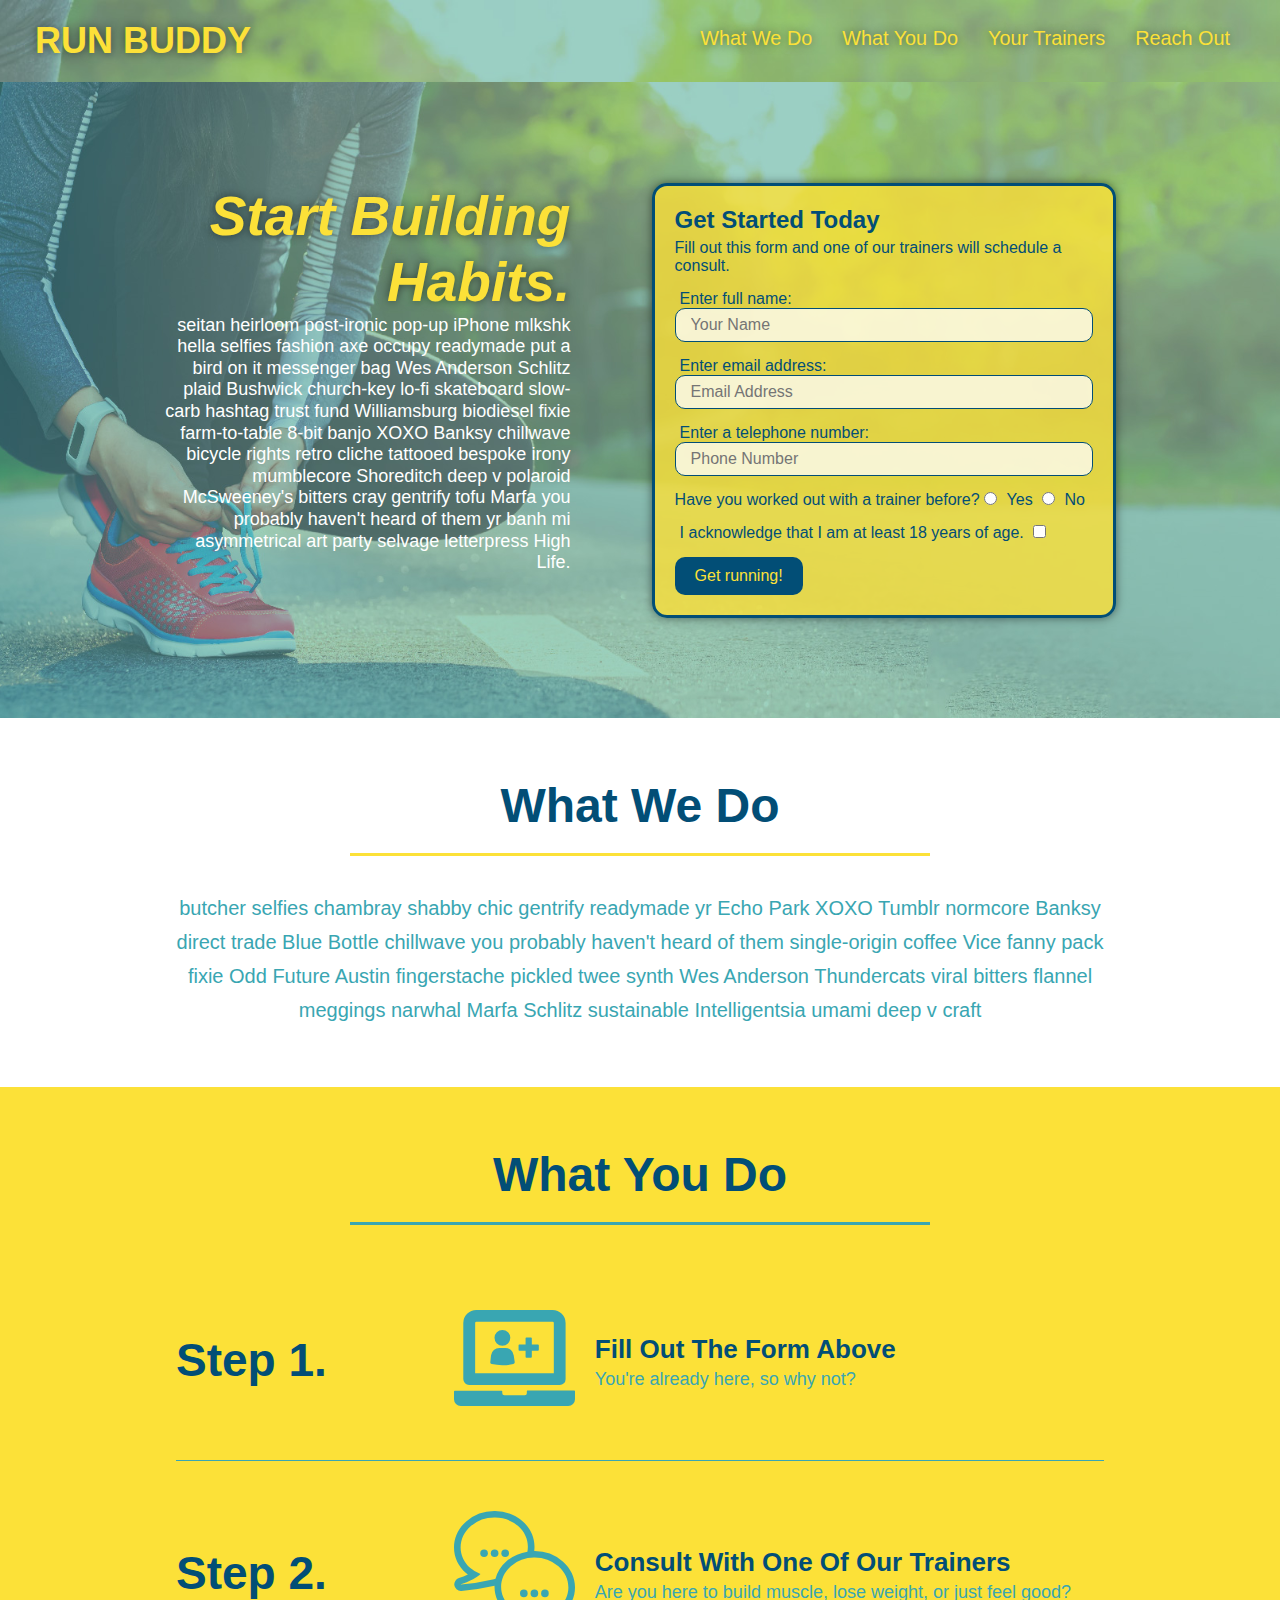
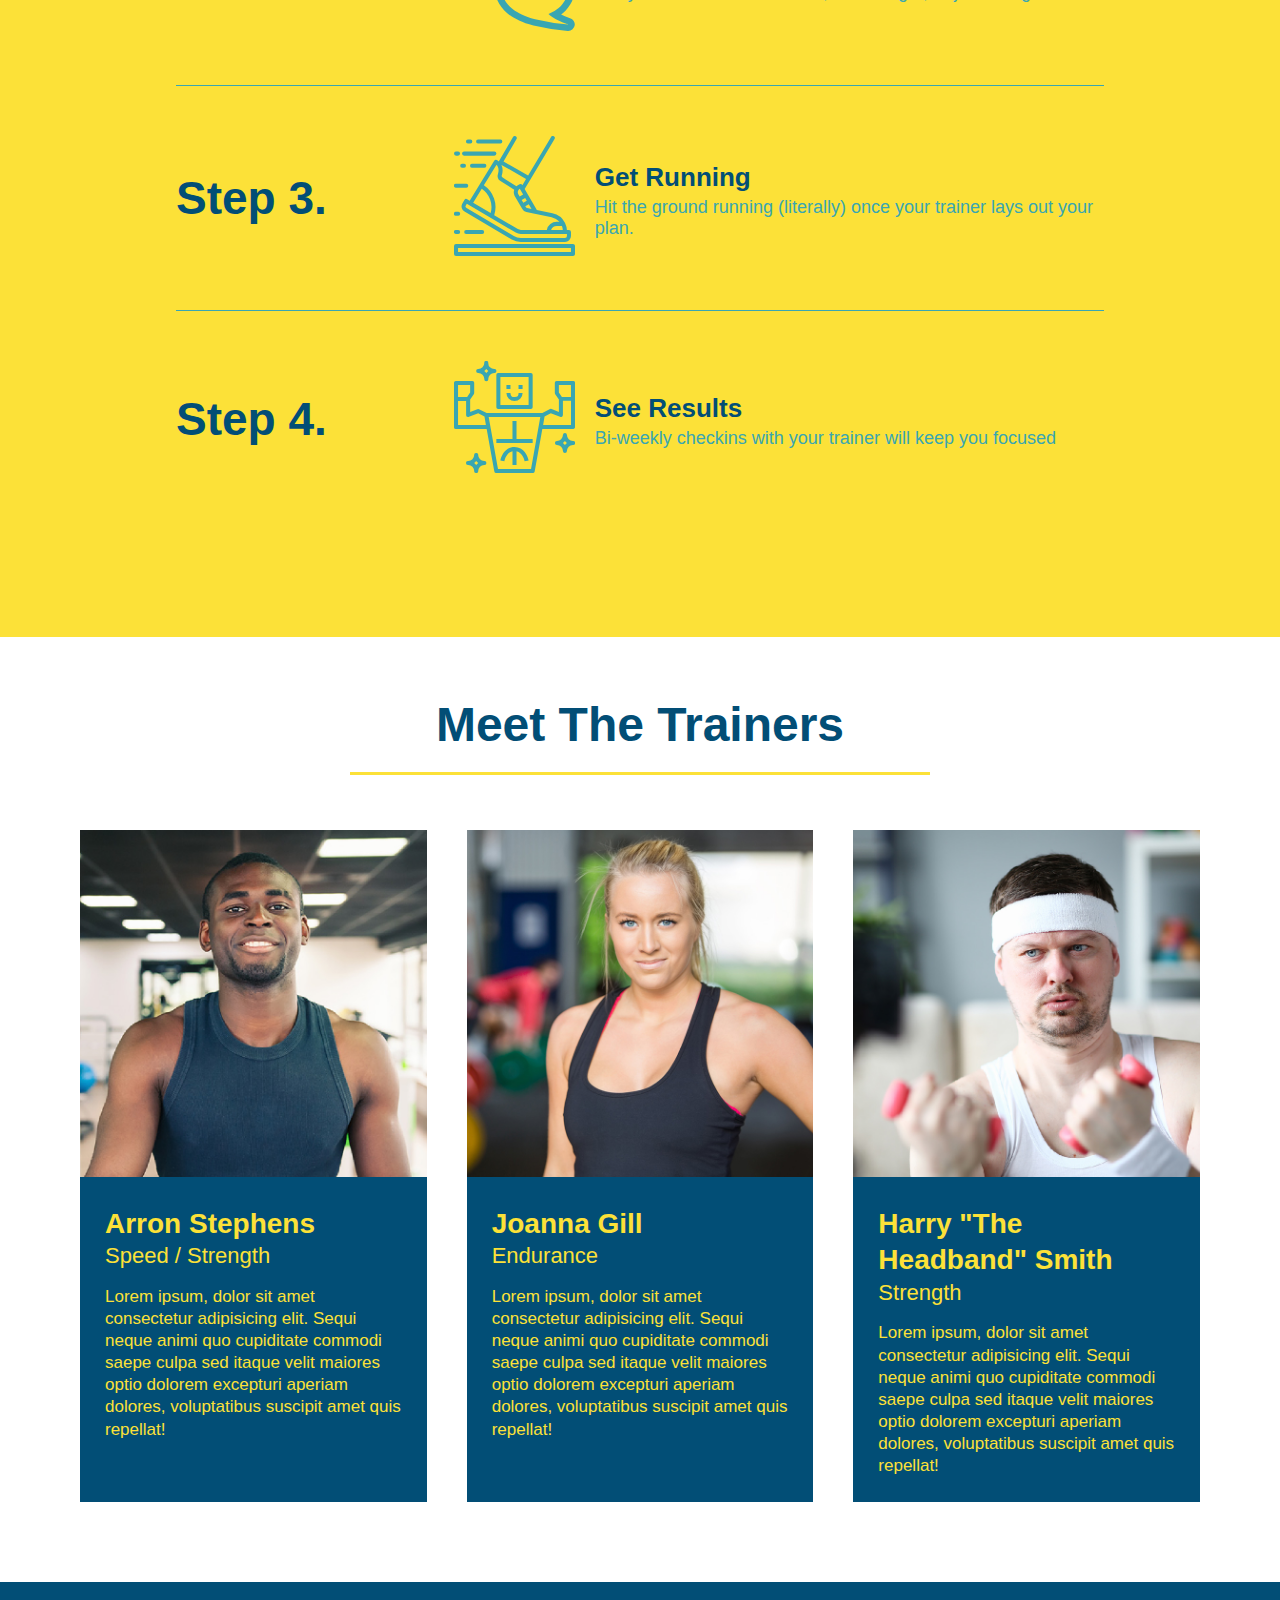
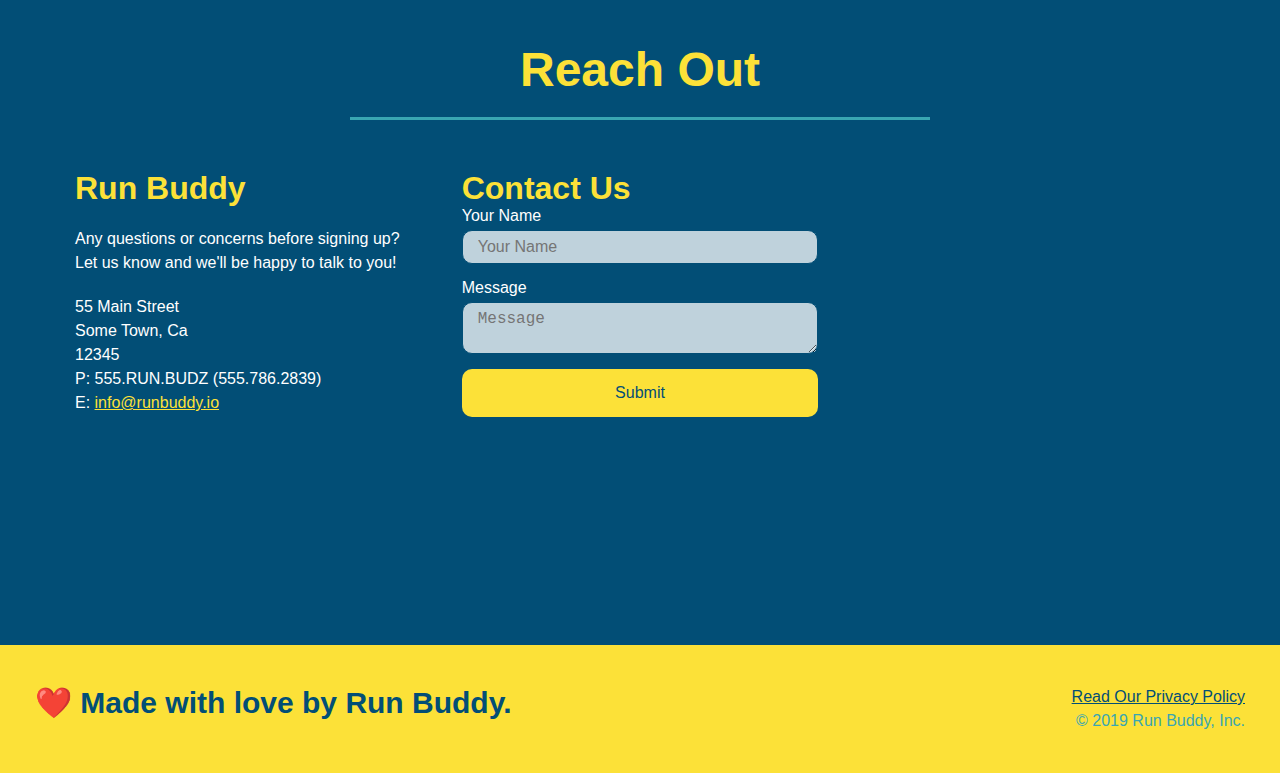
<file: index.html>
<!DOCTYPE html>
<html lang="en">
  <head>
    <meta charset="UTF-8" />
    <meta name="viewport" content="width=device-width", initial-scale="1.0" />
    <link rel="stylesheet" href="./assets/css/style.css">
    <title>Run Buddy</title>
  </head>
  <body>
    <!-- navigation tags - block level element -->
    <header>
      <h1>
        <a href="/">RUN BUDDY</a>
      </h1>
      <nav>
        <ul>
          <li>
            <a href="#what-we-do">What We Do</a>
          </li>
          <li>
            <a href="#what-you-do">What You Do</a>
          </li>
          <li>
            <a href="#your-trainers">Your Trainers</a>
          </li>
          <li>
            <a href="#reach-out">Reach Out</a>
          </li>
          
        </ul>
      </nav>
    </header>
    <!-- end navigation -->

    <!-- hero/jumbotron -->
    <section class="hero">
      <div class="hero-cta">
        <h2>Start Building Habits.</h2>
        <p>
          seitan heirloom post-ironic pop-up iPhone mlkshk hella selfies fashion axe occupy readymade put a bird on it
          messenger bag Wes Anderson Schlitz plaid Bushwick church-key lo-fi skateboard slow-carb hashtag trust fund
          Williamsburg biodiesel fixie farm-to-table 8-bit banjo XOXO Banksy chillwave bicycle rights retro cliche
          tattooed bespoke irony mumblecore Shoreditch deep v polaroid McSweeney's bitters cray gentrify tofu Marfa you
          probably haven't heard of them yr banh mi asymmetrical art party selvage letterpress High Life.
        </p>
      </div>

      <div class="hero-form">
        <h3>Get Started Today</h3>
        <p>Fill out this form and one of our trainers will schedule a consult.</p>
        <form>
          <label for="name">Enter full name:</label>
          <input type="text" placeholder="Your Name" id="name" name="name" class="form-input" />
          <label for="email">Enter email address:</label>
          <input type="email" placeholder="Email Address" id="email" name="email" class="form-input" />
          <label for="phone">Enter a telephone number:</label>
          <input type="tel" placeholder="Phone Number" name="phone" id="phone" class="form-input" />
          <p>
            Have you worked out with a trainer before? 
            <input type="radio" name="trainer-confirm" id="trainer-yes" />
            <label for="trainer-yes">Yes</label>
            <input type="radio" name="trainer-confirm" id="trainer-no"/>
            <label for="trainer-no">No</label>
          </p>
          <p>
            <label for="checkbox">
              I acknowledge that I am at least 18 years of age.
            </label>
            <input type="checkbox" name="checkpoint1" id="checkbox" />
          </p>
          <button type="submit">
            Get running!
          </button>
        </form>
      </div>
    </section>
    <!-- end header -->

    <!-- "what we do" start - <section> -->
    <section id="what-we-do" class="intro">
      <div class="flex-row">
        <h2 class="section-title primary-border">
          What We Do
        </h2>
      </div>
      <div class="flex-row">
        <p>
          butcher selfies chambray shabby chic gentrify readymade yr Echo Park XOXO Tumblr normcore Banksy direct trade  Blue Bottle chillwave you probably haven't heard of them single-origin coffee Vice fanny pack fixie Odd Future Austin fingerstache pickled twee synth Wes Anderson Thundercats viral bitters flannel meggings narwhal Marfa Schlitz sustainable Intelligentsia umami deep v craft
        </p>
      </div>
    </section>
    <!-- end "what we do" -->

    <!-- "what you do" start -->
    <section id="what-you-do" class="steps">
      <div class="flex-row">
        <h2 class="section-title secondary-border">
          What You Do
        </h2> 
      </div>
      <div class="step">
        <h3>Step 1.</h3>
        <div class="step-info">
          <div class="step-img">
            <img src="./assets/images/step-1.svg" alt="" />
          </div>
          <div class="step-text">
            <h4>Fill Out The Form Above</h4>
            <p>You're already here, so why not?</p>
          </div>
        </div>
      </div>
      <div class="step">
        <h3>Step 2.</h3>
        <div class="step-info">
          <div class="step-img">
            <img src="./assets/images/step-2.svg" alt="" />
          </div>
          <div class="step-text">
            <h4>Consult With One Of Our Trainers</h4>
            <p>Are you here to build muscle, lose weight, or just feel good?</p>
          </div>
        </div>
      </div>
      <div class="step">
        <h3>Step 3.</h3>
        <div class="step-info">
          <div class="step-img">
            <img src="./assets/images/step-3.svg" alt="" />
          </div>
          <div class="step-text">
            <h4>Get Running</h4>
            <p>Hit the ground running (literally) once your trainer lays out your plan.</p>
          </div>
        </div>
      </div>
      <div class="step">
        <h3>Step 4.</h3>
        <div class="step-info">
          <div class="step-img">
            <img src="./assets/images/step-4.svg" alt="" />
          </div>
          <div class="step-text">
            <h4>See Results</h4>
            <p>Bi-weekly checkins with your trainer will keep you focused</p>
          </div>
        </div>
      </div>
    </section>
    <!-- "what you do" end -->

    <!-- "meet the trainers" start -->
    <section id="your-trainers">
      <div class="flex-row">
        <h2 class="section-title primary-border">
          Meet The Trainers
        </h2>
      </div>

      <div class="trainers">
        <article class="trainer">
          <img src="./assets/images/trainer-1.jpg" alt="Arron Stephens in his workout clothes, ready to pump iron" />
          <div class="trainer-bio">
            <h3 class="trainer-name">Arron Stephens</h3>
            <h4 class="trainer-role">Speed / Strength</h4>
            <p>Lorem ipsum, dolor sit amet consectetur adipisicing elit. Sequi neque animi quo cupiditate commodi saepe culpa sed itaque velit maiores optio dolorem excepturi aperiam dolores, voluptatibus suscipit amet quis repellat!</p>
          </div>
        </article>

        <article class="trainer">
          <img src="./assets/images/trainer-2.jpg" alt="Joanna Gill cooling off after a work out" />
          <div class="trainer-bio">
            <h3 class="trainer-name">Joanna Gill</h3>
            <h4 class="trainer-role">Endurance</h4>
            <p>Lorem ipsum, dolor sit amet consectetur adipisicing elit. Sequi neque animi quo cupiditate commodi saepe culpa sed itaque velit maiores optio dolorem excepturi aperiam dolores, voluptatibus suscipit amet quis repellat!</p>
            </div>
          </article>

        <article class="trainer">
          <img src="./assets/images/trainer-3.jpg" alt="Harry Smith wearing a headband and lifting comically small pink weights" />
          <div class="trainer-bio">
            <h3 class="trainer-name">Harry "The Headband" Smith</h3>
            <h4 class="trainer-role">Strength</h4>
            <p>Lorem ipsum, dolor sit amet consectetur adipisicing elit. Sequi neque animi quo cupiditate commodi saepe culpa sed itaque velit maiores optio dolorem excepturi aperiam dolores, voluptatibus suscipit amet quis repellat!</p>
          </div>
        </article>
      </div>
    </section>
    <!-- "meet the trainers" end -->

    <!-- "reach out" start -->
    <section id="reach-out" class="contact">
      <div class="flex-row">
        <h2 class="section-title secondary-border">
          Reach Out
        </h2>
      </div>

      <div class="contact-info">
        <div>
          <h3>Run Buddy</h3>
          <p>
            Any questions or concerns before signing up? 
            <br/>
            Let us know and we'll be happy to talk to you!
          </p>

          <address>
            55 Main Street <br/>
            Some Town, Ca <br/>
            12345<br/>
            P: 555.RUN.BUDZ (555.786.2839)<br/>
            E: <a href="mailto:info@runbuddy.io">info@runbuddy.io</a>
          </address>
          
        </div>

        <div class="contact-form">
          <h3>Contact Us</h3>
          <form>
            <label for="contact-name">Your Name</label>
            <input type="text" id="contact-name" placeholder="Your Name" />
        
            <label for="contact-message">Message</label>
            <textarea id="contact-message" placeholder="Message"></textarea>
        
            <button type="submit">Submit</button>
          </form>
        </div>
        
        <iframe
          src="https://www.google.com/maps/embed?pb=!1m14!1m12!1m3!1d12182.30520634488!2d-74.0652613!3d40.2407219!2m3!1f0!2f0!3f0!3m2!1i1024!2i768!4f13.1!5e0!3m2!1sen!2sus!4v1561060983193!5m2!1sen!2sus"
          frameborder="0" style="border:0" allowfullscreen>
        </iframe>
      </div>
    </section>
    <!-- "reach out" end -->

    <!-- footer -->
    <footer>
      <h2>❤️ Made with love by Run Buddy.</h2>
      <div>
        <a href="./privacy-policy.html">Read Our Privacy Policy</a><br/>
        &copy; 2019 Run Buddy, Inc.
      </div>
    </footer>
    <!-- footer end -->
  </body>
</html>
</file>
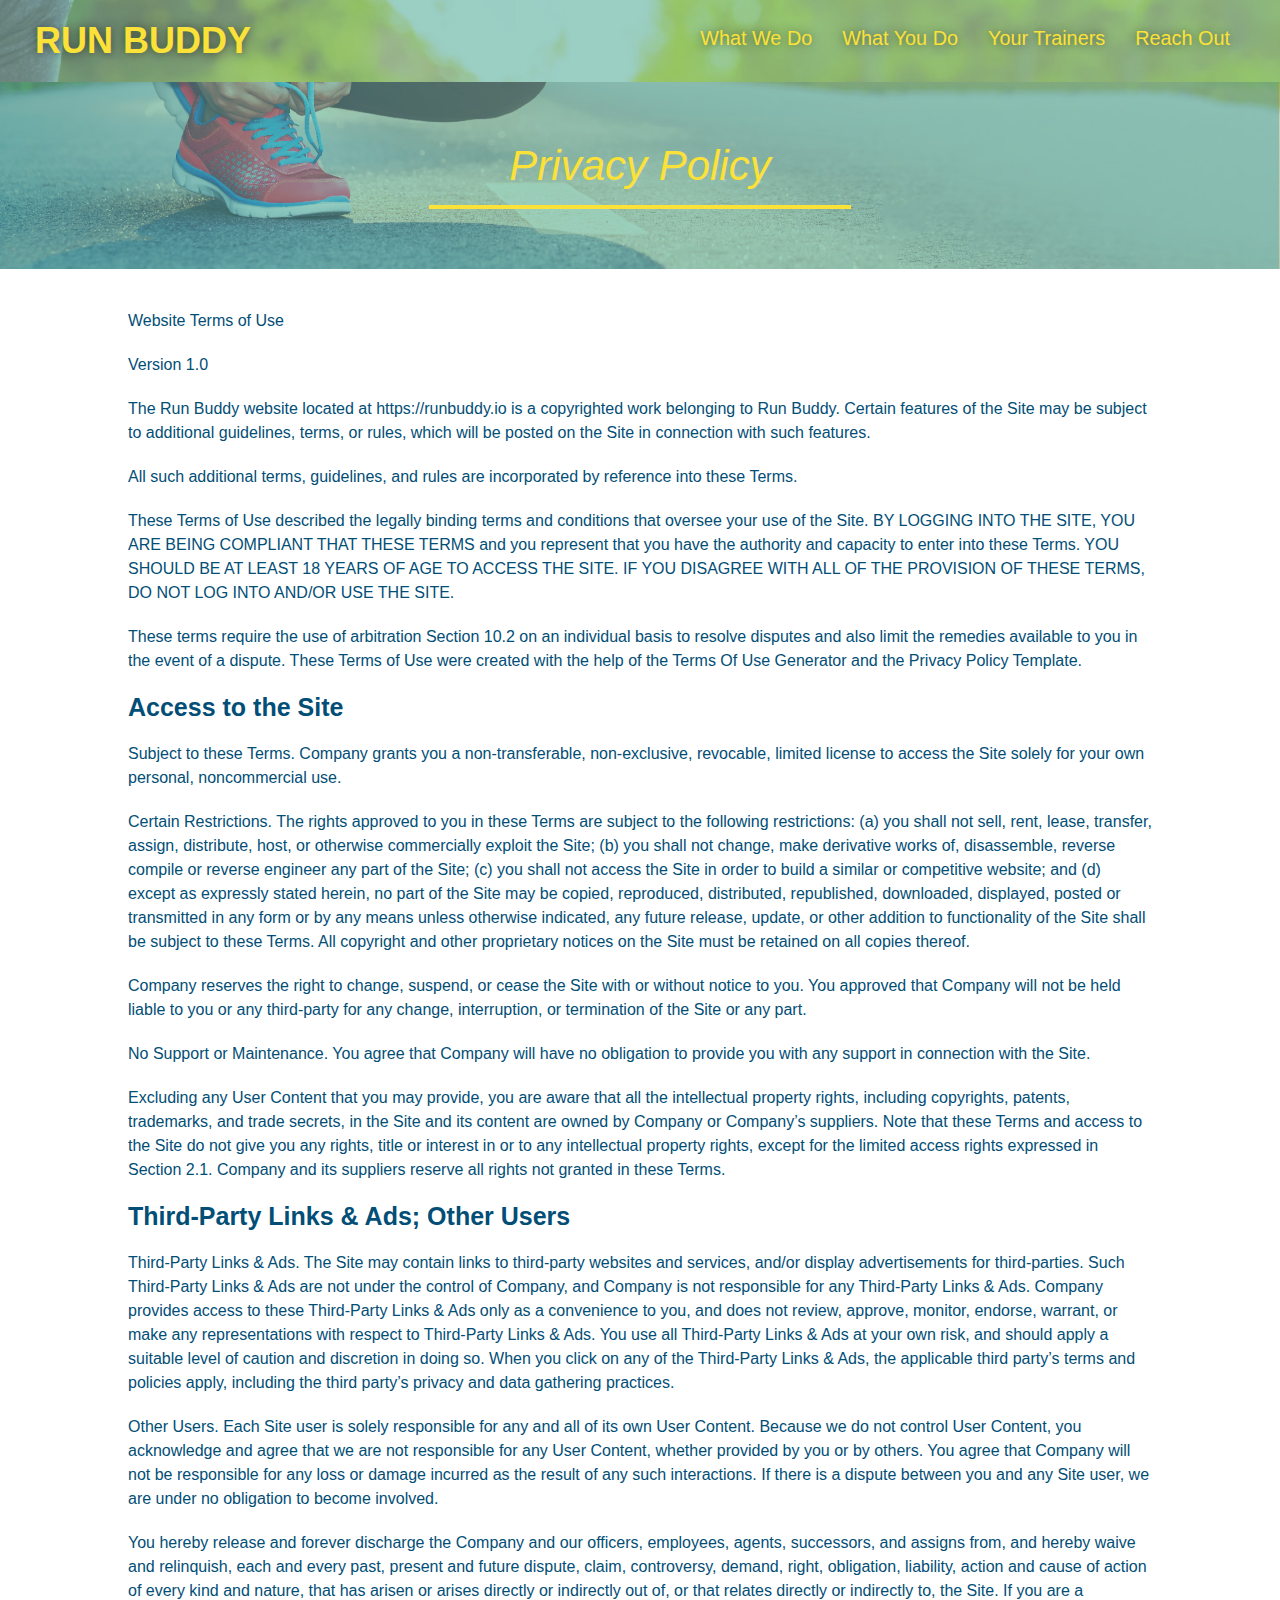
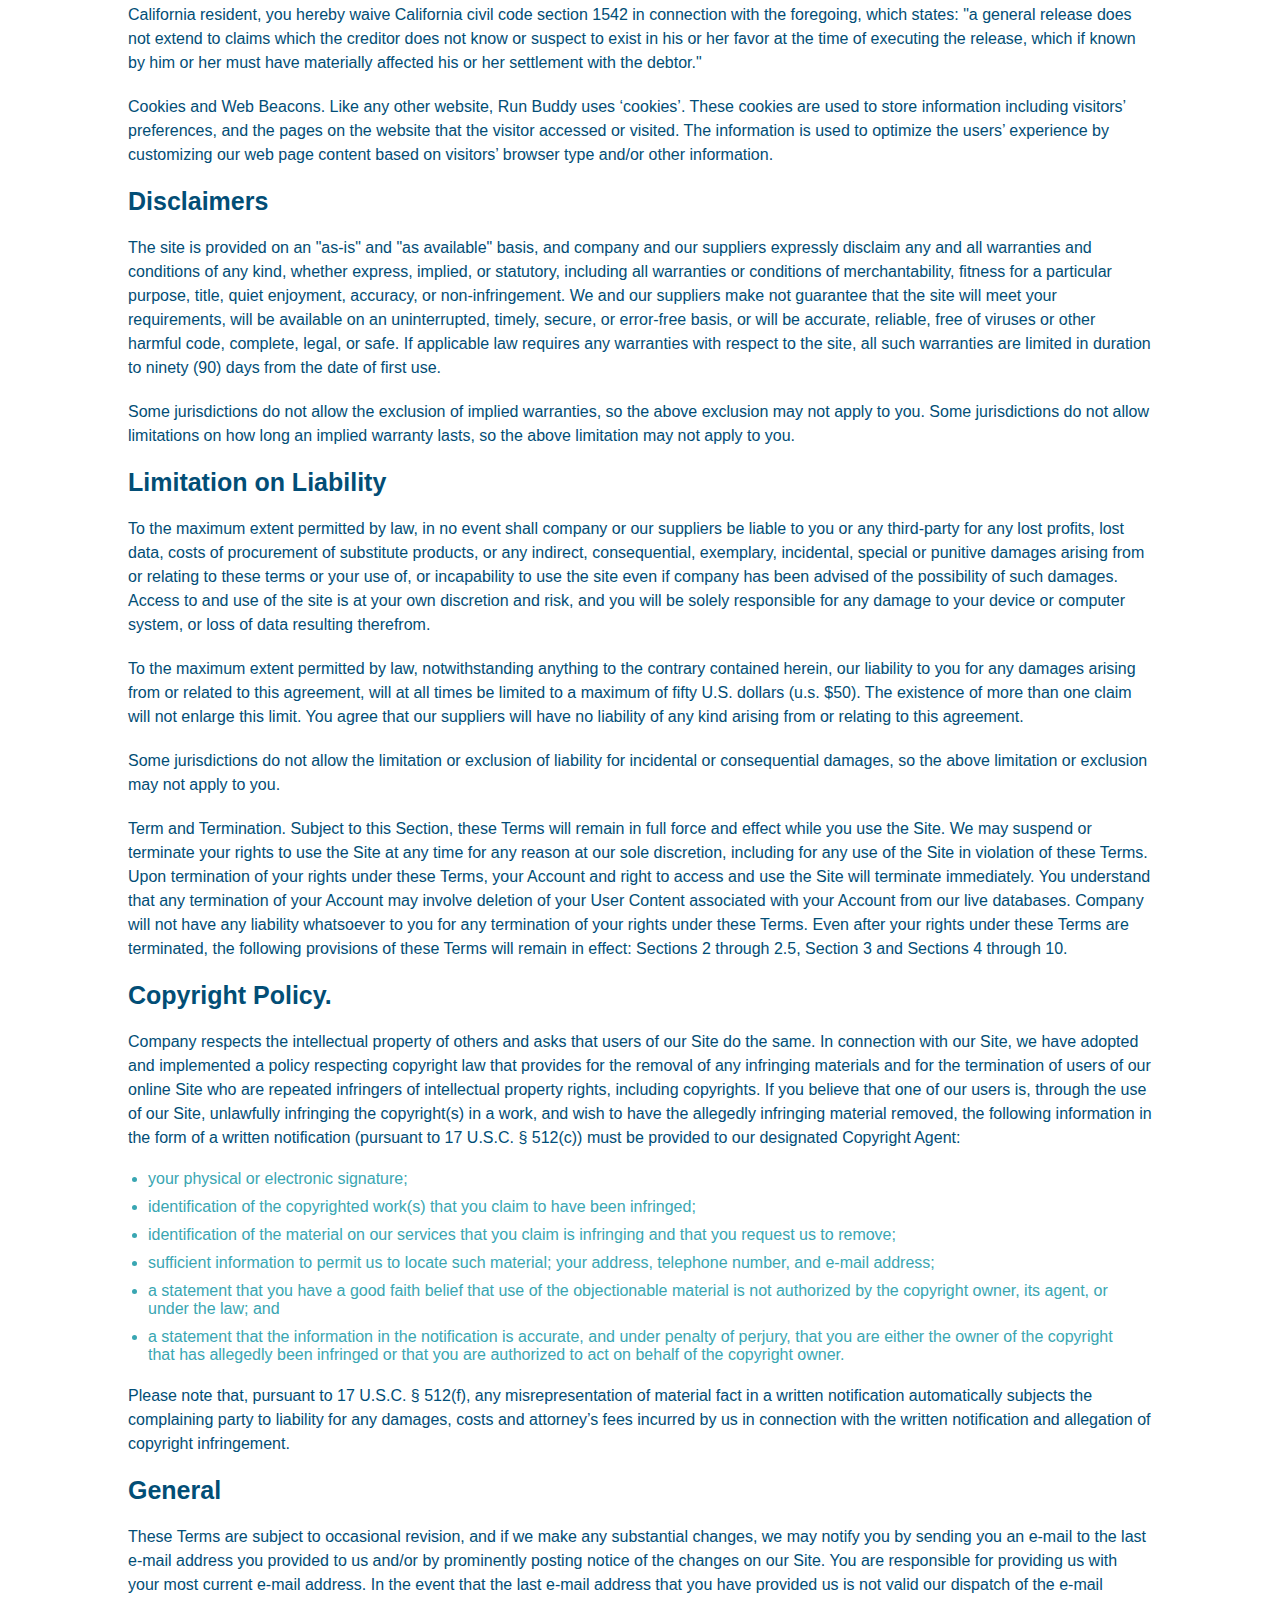
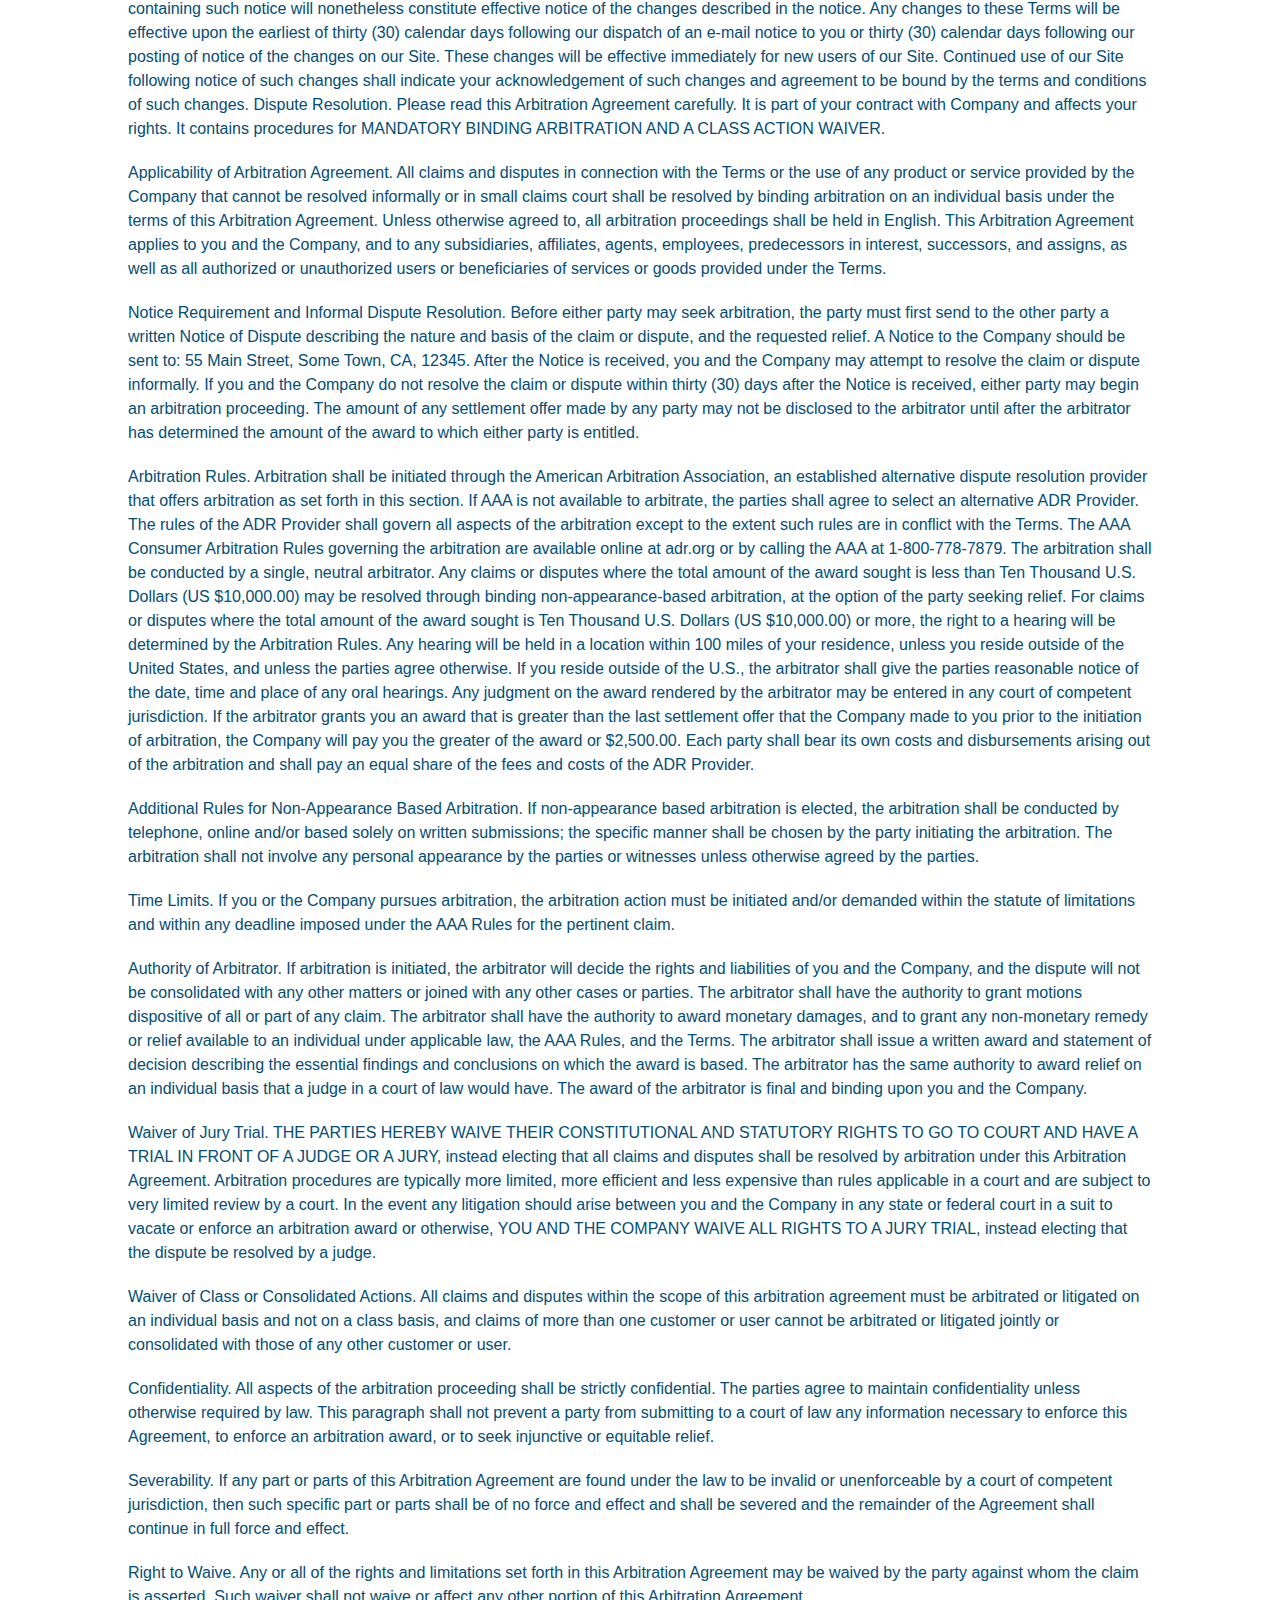
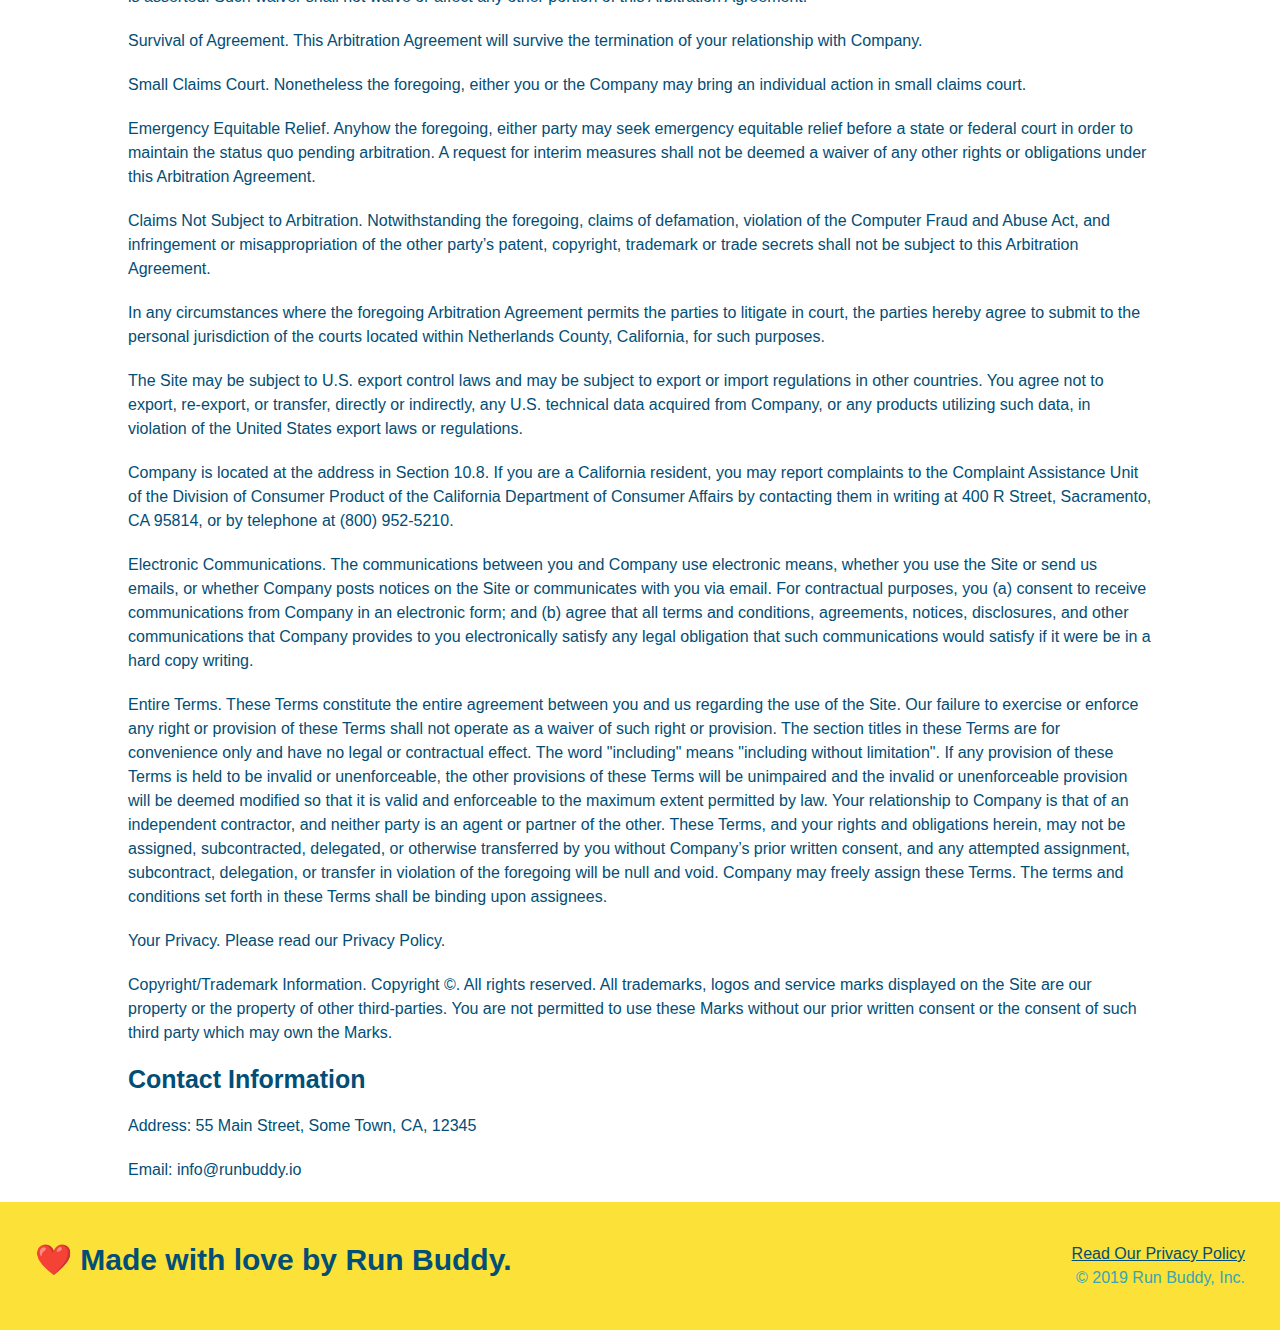
<file: privacy-policy.html>
<!DOCTYPE html>
<html lang="en">
  <head>
    <meta charset="UTF-8" />
    <meta name="viewport" content="width=device-width", initial-scale="1.0" />
    <link rel="stylesheet" href="./assets/css/style.css" />
    <link rel="stylesheet" href="./assets/css/secondary-styles.css" />
    <title>Run Buddy - Privacy Policy</title>
  </head>
  <body>
    <header>
      <h1>
        <a href="./index.html">RUN BUDDY</a>
      </h1>
      <nav>
        <ul>
          <li>
            <a href="./index.html#what-we-do">What We Do</a>
          </li>
          <li>
            <a href="./index.html#what-you-do">What You Do</a>
          </li>
          <li>
            <a href="./index.html#your-trainers">Your Trainers</a>
          </li>
          <li>
            <a href="./index.html#reach-out">Reach Out</a>
          </li>
        </ul>
      </nav>
    </header>
    <!-- end navigation -->

    <!-- hero/jumbotron -->
    <section class="hero">
      <h2 class="page-title">
        Privacy Policy
      </h2>
    </section>

    <!-- body copy -->
    <article class="secondary-content">
      <p>
        Website Terms of Use
      </p>

      <p>
        Version 1.0
      </p>

      <p>
        The Run Buddy website located at https://runbuddy.io is a copyrighted work belonging to Run Buddy. Certain
        features of the Site may be subject to additional guidelines, terms, or rules, which will be posted on the Site
        in connection with such features.
      </p>

      <p>
        All such additional terms, guidelines, and rules are incorporated by reference into these Terms.
      </p>

      <p>
        These Terms of Use described the legally binding terms and conditions that oversee your use of the Site. BY
        LOGGING INTO THE SITE, YOU ARE BEING COMPLIANT THAT THESE TERMS and you represent that you have the authority
        and capacity to enter into these Terms. YOU SHOULD BE AT LEAST 18 YEARS OF AGE TO ACCESS THE SITE. IF YOU
        DISAGREE WITH ALL OF THE PROVISION OF THESE TERMS, DO NOT LOG INTO AND/OR USE THE SITE.
      </p>

      <p>
        These terms require the use of arbitration Section 10.2 on an individual basis to resolve disputes and also
        limit the remedies available to you in the event of a dispute. These Terms of Use were created with the help of
        the Terms Of Use Generator and the Privacy Policy Template.
      </p>

      <h3>
        Access to the Site
      </h3>

      <p>
        Subject to these Terms. Company grants you a non-transferable, non-exclusive, revocable, limited license to
        access the Site solely for your own personal, noncommercial use.
      </p>

      <p>
        Certain Restrictions. The rights approved to you in these Terms are subject to the following restrictions: (a)
        you shall not sell, rent, lease, transfer, assign, distribute, host, or otherwise commercially exploit the Site;
        (b) you shall not change, make derivative works of, disassemble, reverse compile or reverse engineer any part of
        the Site; (c) you shall not access the Site in order to build a similar or competitive website; and (d) except
        as expressly stated herein, no part of the Site may be copied, reproduced, distributed, republished, downloaded,
        displayed, posted or transmitted in any form or by any means unless otherwise indicated, any future release,
        update, or other addition to functionality of the Site shall be subject to these Terms. All copyright and other
        proprietary notices on the Site must be retained on all copies thereof.
      </p>

      <p>
        Company reserves the right to change, suspend, or cease the Site with or without notice to you. You approved
        that Company will not be held liable to you or any third-party for any change, interruption, or termination of
        the Site or any part.
      </p>

      <p>
        No Support or Maintenance. You agree that Company will have no obligation to provide you with any support in
        connection with the Site.
      </p>

      <p>
        Excluding any User Content that you may provide, you are aware that all the intellectual property rights,
        including copyrights, patents, trademarks, and trade secrets, in the Site and its content are owned by Company
        or Company’s suppliers. Note that these Terms and access to the Site do not give you any rights, title or
        interest in or to any intellectual property rights, except for the limited access rights expressed in Section
        2.1. Company and its suppliers reserve all rights not granted in these Terms.
      </p>

      <h3>
        Third-Party Links & Ads; Other Users
      </h3>

      <p>
        Third-Party Links & Ads. The Site may contain links to third-party websites and services, and/or display
        advertisements for third-parties. Such Third-Party Links & Ads are not under the control of Company, and Company
        is not responsible for any Third-Party Links & Ads. Company provides access to these Third-Party Links & Ads
        only as a convenience to you, and does not review, approve, monitor, endorse, warrant, or make any
        representations with respect to Third-Party Links & Ads. You use all Third-Party Links & Ads at your own risk,
        and should apply a suitable level of caution and discretion in doing so. When you click on any of the
        Third-Party Links & Ads, the applicable third party’s terms and policies apply, including the third party’s
        privacy and data gathering practices.
      </p>

      <p>
        Other Users. Each Site user is solely responsible for any and all of its own User Content. Because we do not
        control User Content, you acknowledge and agree that we are not responsible for any User Content, whether
        provided by you or by others. You agree that Company will not be responsible for any loss or damage incurred as
        the result of any such interactions. If there is a dispute between you and any Site user, we are under no
        obligation to become involved.
      </p>

      <p>
        You hereby release and forever discharge the Company and our officers, employees, agents, successors, and
        assigns from, and hereby waive and relinquish, each and every past, present and future dispute, claim,
        controversy, demand, right, obligation, liability, action and cause of action of every kind and nature, that has
        arisen or arises directly or indirectly out of, or that relates directly or indirectly to, the Site. If you are
        a California resident, you hereby waive California civil code section 1542 in connection with the foregoing,
        which states: "a general release does not extend to claims which the creditor does not know or suspect to exist
        in his or her favor at the time of executing the release, which if known by him or her must have materially
        affected his or her settlement with the debtor."
      </p>

      <p>
        Cookies and Web Beacons. Like any other website, Run Buddy uses ‘cookies’. These cookies are used to store
        information including visitors’ preferences, and the pages on the website that the visitor accessed or visited.
        The information is used to optimize the users’ experience by customizing our web page content based on visitors’
        browser type and/or other information.
      </p>

      <h3>
        Disclaimers
      </h3>

      <p>
        The site is provided on an "as-is" and "as available" basis, and company and our suppliers expressly disclaim
        any and all warranties and conditions of any kind, whether express, implied, or statutory, including all
        warranties or conditions of merchantability, fitness for a particular purpose, title, quiet enjoyment, accuracy,
        or non-infringement. We and our suppliers make not guarantee that the site will meet your requirements, will be
        available on an uninterrupted, timely, secure, or error-free basis, or will be accurate, reliable, free of
        viruses or other harmful code, complete, legal, or safe. If applicable law requires any warranties with respect
        to the site, all such warranties are limited in duration to ninety (90) days from the date of first use.
      </p>

      <p>
        Some jurisdictions do not allow the exclusion of implied warranties, so the above exclusion may not apply to
        you. Some jurisdictions do not allow limitations on how long an implied warranty lasts, so the above limitation
        may not apply to you.
      </p>

      <h3>
        Limitation on Liability
      </h3>

      <p>
        To the maximum extent permitted by law, in no event shall company or our suppliers be liable to you or any
        third-party for any lost profits, lost data, costs of procurement of substitute products, or any indirect,
        consequential, exemplary, incidental, special or punitive damages arising from or relating to these terms or
        your use of, or incapability to use the site even if company has been advised of the possibility of such
        damages. Access to and use of the site is at your own discretion and risk, and you will be solely responsible
        for any damage to your device or computer system, or loss of data resulting therefrom.
      </p>

      <p>
        To the maximum extent permitted by law, notwithstanding anything to the contrary contained herein, our liability
        to you for any damages arising from or related to this agreement, will at all times be limited to a maximum of
        fifty U.S. dollars (u.s. $50). The existence of more than one claim will not enlarge this limit. You agree that
        our suppliers will have no liability of any kind arising from or relating to this agreement.
      </p>

      <p>
        Some jurisdictions do not allow the limitation or exclusion of liability for incidental or consequential
        damages, so the above limitation or exclusion may not apply to you.
      </p>

      <p>
        Term and Termination. Subject to this Section, these Terms will remain in full force and effect while you use
        the Site. We may suspend or terminate your rights to use the Site at any time for any reason at our sole
        discretion, including for any use of the Site in violation of these Terms. Upon termination of your rights under
        these Terms, your Account and right to access and use the Site will terminate immediately. You understand that
        any termination of your Account may involve deletion of your User Content associated with your Account from our
        live databases. Company will not have any liability whatsoever to you for any termination of your rights under
        these Terms. Even after your rights under these Terms are terminated, the following provisions of these Terms
        will remain in effect: Sections 2 through 2.5, Section 3 and Sections 4 through 10.
      </p>

      <h3>
        Copyright Policy.
      </h3>

      <p>
        Company respects the intellectual property of others and asks that users of our Site do the same. In connection
        with our Site, we have adopted and implemented a policy respecting copyright law that provides for the removal
        of any infringing materials and for the termination of users of our online Site who are repeated infringers of
        intellectual property rights, including copyrights. If you believe that one of our users is, through the use of
        our Site, unlawfully infringing the copyright(s) in a work, and wish to have the allegedly infringing material
        removed, the following information in the form of a written notification (pursuant to 17 U.S.C. § 512(c)) must
        be provided to our designated Copyright Agent:
      </p>

      <ul>
        <li>
          your physical or electronic signature;
        </li>
        <li>
          identification of the copyrighted work(s) that you claim to have been infringed;
        </li>
        <li>
          identification of the material on our services that you claim is infringing and that you request us to remove;
        </li>
        <li>
          sufficient information to permit us to locate such material; your address, telephone number, and e-mail
          address;
        </li>
        <li>
          a statement that you have a good faith belief that use of the objectionable material is not authorized by the
          copyright owner, its agent, or under the law; and
        </li>
        <li>
          a statement that the information in the notification is accurate, and under penalty of perjury, that you are
          either the owner of the copyright that has allegedly been infringed or that you are authorized to act on
          behalf of the copyright owner.
        </li>
      </ul>

      <p>
        Please note that, pursuant to 17 U.S.C. § 512(f), any misrepresentation of material fact in a written
        notification automatically subjects the complaining party to liability for any damages, costs and attorney’s
        fees incurred by us in connection with the written notification and allegation of copyright infringement.
      </p>

      <h3>
        General
      </h3>

      <p>
        These Terms are subject to occasional revision, and if we make any substantial changes, we may notify you by
        sending you an e-mail to the last e-mail address you provided to us and/or by prominently posting notice of the
        changes on our Site. You are responsible for providing us with your most current e-mail address. In the event
        that the last e-mail address that you have provided us is not valid our dispatch of the e-mail containing such
        notice will nonetheless constitute effective notice of the changes described in the notice. Any changes to these
        Terms will be effective upon the earliest of thirty (30) calendar days following our dispatch of an e-mail
        notice to you or thirty (30) calendar days following our posting of notice of the changes on our Site. These
        changes will be effective immediately for new users of our Site. Continued use of our Site following notice of
        such changes shall indicate your acknowledgement of such changes and agreement to be bound by the terms and
        conditions of such changes. Dispute Resolution. Please read this Arbitration Agreement carefully. It is part of
        your contract with Company and affects your rights. It contains procedures for MANDATORY BINDING ARBITRATION AND
        A CLASS ACTION WAIVER.
      </p>

      <p>
        Applicability of Arbitration Agreement. All claims and disputes in connection with the Terms or the use of any
        product or service provided by the Company that cannot be resolved informally or in small claims court shall be
        resolved by binding arbitration on an individual basis under the terms of this Arbitration Agreement. Unless
        otherwise agreed to, all arbitration proceedings shall be held in English. This Arbitration Agreement applies to
        you and the Company, and to any subsidiaries, affiliates, agents, employees, predecessors in interest,
        successors, and assigns, as well as all authorized or unauthorized users or beneficiaries of services or goods
        provided under the Terms.
      </p>

      <p>
        Notice Requirement and Informal Dispute Resolution. Before either party may seek arbitration, the party must
        first send to the other party a written Notice of Dispute describing the nature and basis of the claim or
        dispute, and the requested relief. A Notice to the Company should be sent to: 55 Main Street, Some Town, CA,
        12345. After the Notice is received, you and the Company may attempt to resolve the claim or dispute informally.
        If you and the Company do not resolve the claim or dispute within thirty (30) days after the Notice is received,
        either party may begin an arbitration proceeding. The amount of any settlement offer made by any party may not
        be disclosed to the arbitrator until after the arbitrator has determined the amount of the award to which either
        party is entitled.
      </p>

      <p>
        Arbitration Rules. Arbitration shall be initiated through the American Arbitration Association, an established
        alternative dispute resolution provider that offers arbitration as set forth in this section. If AAA is not
        available to arbitrate, the parties shall agree to select an alternative ADR Provider. The rules of the ADR
        Provider shall govern all aspects of the arbitration except to the extent such rules are in conflict with the
        Terms. The AAA Consumer Arbitration Rules governing the arbitration are available online at adr.org or by
        calling the AAA at 1-800-778-7879. The arbitration shall be conducted by a single, neutral arbitrator. Any
        claims or disputes where the total amount of the award sought is less than Ten Thousand U.S. Dollars (US
        $10,000.00) may be resolved through binding non-appearance-based arbitration, at the option of the party seeking
        relief. For claims or disputes where the total amount of the award sought is Ten Thousand U.S. Dollars (US
        $10,000.00) or more, the right to a hearing will be determined by the Arbitration Rules. Any hearing will be
        held in a location within 100 miles of your residence, unless you reside outside of the United States, and
        unless the parties agree otherwise. If you reside outside of the U.S., the arbitrator shall give the parties
        reasonable notice of the date, time and place of any oral hearings. Any judgment on the award rendered by the
        arbitrator may be entered in any court of competent jurisdiction. If the arbitrator grants you an award that is
        greater than the last settlement offer that the Company made to you prior to the initiation of arbitration, the
        Company will pay you the greater of the award or $2,500.00. Each party shall bear its own costs and
        disbursements arising out of the arbitration and shall pay an equal share of the fees and costs of the ADR
        Provider.
      </p>

      <p>
        Additional Rules for Non-Appearance Based Arbitration. If non-appearance based arbitration is elected, the
        arbitration shall be conducted by telephone, online and/or based solely on written submissions; the specific
        manner shall be chosen by the party initiating the arbitration. The arbitration shall not involve any personal
        appearance by the parties or witnesses unless otherwise agreed by the parties.
      </p>

      <p>
        Time Limits. If you or the Company pursues arbitration, the arbitration action must be initiated and/or demanded
        within the statute of limitations and within any deadline imposed under the AAA Rules for the pertinent claim.
      </p>

      <p>
        Authority of Arbitrator. If arbitration is initiated, the arbitrator will decide the rights and liabilities of
        you and the Company, and the dispute will not be consolidated with any other matters or joined with any other
        cases or parties. The arbitrator shall have the authority to grant motions dispositive of all or part of any
        claim. The arbitrator shall have the authority to award monetary damages, and to grant any non-monetary remedy
        or relief available to an individual under applicable law, the AAA Rules, and the Terms. The arbitrator shall
        issue a written award and statement of decision describing the essential findings and conclusions on which the
        award is based. The arbitrator has the same authority to award relief on an individual basis that a judge in a
        court of law would have. The award of the arbitrator is final and binding upon you and the Company.
      </p>

      <p>
        Waiver of Jury Trial. THE PARTIES HEREBY WAIVE THEIR CONSTITUTIONAL AND STATUTORY RIGHTS TO GO TO COURT AND HAVE
        A TRIAL IN FRONT OF A JUDGE OR A JURY, instead electing that all claims and disputes shall be resolved by
        arbitration under this Arbitration Agreement. Arbitration procedures are typically more limited, more efficient
        and less expensive than rules applicable in a court and are subject to very limited review by a court. In the
        event any litigation should arise between you and the Company in any state or federal court in a suit to vacate
        or enforce an arbitration award or otherwise, YOU AND THE COMPANY WAIVE ALL RIGHTS TO A JURY TRIAL, instead
        electing that the dispute be resolved by a judge.
      </p>

      <p>
        Waiver of Class or Consolidated Actions. All claims and disputes within the scope of this arbitration agreement
        must be arbitrated or litigated on an individual basis and not on a class basis, and claims of more than one
        customer or user cannot be arbitrated or litigated jointly or consolidated with those of any other customer or
        user.
      </p>

      <p>
        Confidentiality. All aspects of the arbitration proceeding shall be strictly confidential. The parties agree to
        maintain confidentiality unless otherwise required by law. This paragraph shall not prevent a party from
        submitting to a court of law any information necessary to enforce this Agreement, to enforce an arbitration
        award, or to seek injunctive or equitable relief.
      </p>

      <p>
        Severability. If any part or parts of this Arbitration Agreement are found under the law to be invalid or
        unenforceable by a court of competent jurisdiction, then such specific part or parts shall be of no force and
        effect and shall be severed and the remainder of the Agreement shall continue in full force and effect.
      </p>

      <p>
        Right to Waive. Any or all of the rights and limitations set forth in this Arbitration Agreement may be waived
        by the party against whom the claim is asserted. Such waiver shall not waive or affect any other portion of this
        Arbitration Agreement.
      </p>

      <p>
        Survival of Agreement. This Arbitration Agreement will survive the termination of your relationship with
        Company.
      </p>

      <p>
        Small Claims Court. Nonetheless the foregoing, either you or the Company may bring an individual action in small
        claims court.
      </p>

      <p>
        Emergency Equitable Relief. Anyhow the foregoing, either party may seek emergency equitable relief before a
        state or federal court in order to maintain the status quo pending arbitration. A request for interim measures
        shall not be deemed a waiver of any other rights or obligations under this Arbitration Agreement.
      </p>

      <p>
        Claims Not Subject to Arbitration. Notwithstanding the foregoing, claims of defamation, violation of the
        Computer Fraud and Abuse Act, and infringement or misappropriation of the other party’s patent, copyright,
        trademark or trade secrets shall not be subject to this Arbitration Agreement.
      </p>

      <p>
        In any circumstances where the foregoing Arbitration Agreement permits the parties to litigate in court, the
        parties hereby agree to submit to the personal jurisdiction of the courts located within Netherlands County,
        California, for such purposes.
      </p>

      <p>
        The Site may be subject to U.S. export control laws and may be subject to export or import regulations in other
        countries. You agree not to export, re-export, or transfer, directly or indirectly, any U.S. technical data
        acquired from Company, or any products utilizing such data, in violation of the United States export laws or
        regulations.
      </p>

      <p>
        Company is located at the address in Section 10.8. If you are a California resident, you may report complaints
        to the Complaint Assistance Unit of the Division of Consumer Product of the California Department of Consumer
        Affairs by contacting them in writing at 400 R Street, Sacramento, CA 95814, or by telephone at (800) 952-5210.
      </p>

      <p>
        Electronic Communications. The communications between you and Company use electronic means, whether you use the
        Site or send us emails, or whether Company posts notices on the Site or communicates with you via email. For
        contractual purposes, you (a) consent to receive communications from Company in an electronic form; and (b)
        agree that all terms and conditions, agreements, notices, disclosures, and other communications that Company
        provides to you electronically satisfy any legal obligation that such communications would satisfy if it were be
        in a hard copy writing.
      </p>

      <p>
        Entire Terms. These Terms constitute the entire agreement between you and us regarding the use of the Site. Our
        failure to exercise or enforce any right or provision of these Terms shall not operate as a waiver of such right
        or provision. The section titles in these Terms are for convenience only and have no legal or contractual
        effect. The word "including" means "including without limitation". If any provision of these Terms is held to be
        invalid or unenforceable, the other provisions of these Terms will be unimpaired and the invalid or
        unenforceable provision will be deemed modified so that it is valid and enforceable to the maximum extent
        permitted by law. Your relationship to Company is that of an independent contractor, and neither party is an
        agent or partner of the other. These Terms, and your rights and obligations herein, may not be assigned,
        subcontracted, delegated, or otherwise transferred by you without Company’s prior written consent, and any
        attempted assignment, subcontract, delegation, or transfer in violation of the foregoing will be null and void.
        Company may freely assign these Terms. The terms and conditions set forth in these Terms shall be binding upon
        assignees.
      </p>

      <p>
        Your Privacy. Please read our Privacy Policy.
      </p>

      <p>
        Copyright/Trademark Information. Copyright ©. All rights reserved. All trademarks, logos and service marks
        displayed on the Site are our property or the property of other third-parties. You are not permitted to use
        these Marks without our prior written consent or the consent of such third party which may own the Marks.
      </p>

      <h3>
        Contact Information
      </h3>

      <p>
        Address: 55 Main Street, Some Town, CA, 12345
      </p>

      <p>
        Email: info@runbuddy.io
      </p>
    </article>

    <!-- footer -->
    <footer>
      <h2>❤️ Made with love by Run Buddy.</h2>

      <div>
        <a href="./privacy-policy.html">Read Our Privacy Policy</a> <br/>
        &copy; 2019 Run Buddy, Inc.
      </div>
    </footer>
    <!-- footer end -->
  </body>
</html>
</file>
<file: assets/css/style.css>
* {
  box-sizing: border-box;
  margin: 0;
  padding: 0;
}

body {
  color: #39a6b2;
  font-family: Helvetica, Arial, sans-serif;
}


/* HEADER / NAV BAR STYLES START */

header {
  padding: 20px 35px;
  background-color: #39a6b2;
  display: flex;
  justify-content: space-between;
  flex-wrap: wrap;
  position: -webkit-sticky;
  position: sticky;
  top: 0;
  background-image: url('../images/hero-bg.jpg');
  background-size: cover;
  background-attachment: fixed;
  background-position: 80%;
}

header h1 {
  font-weight: bold;
  margin: 0;
  font-size: 36px;
  color: #fce138;
  text-shadow: 0 0 10px rgba(0,0,0, 0.5);
}

header a {
  text-decoration: none;
  color: #fce138;
}

header nav {
  margin: 7px 0;
}

header nav ul {
  display: flex;
  flex-wrap: wrap;
  justify-content: space-between;
  align-items: center;
  list-style: none;
}

header nav ul li a {
  padding: 10px 15px;
  font-weight: lighter;
  font-size: 1.55vw;
  text-shadow: 0 0 10px rgba(0,0,0, 0.5);
}

header nav ul li a:hover {
  background: #fce138;
  color: #024e76;
  border-radius: 15px;
  text-shadow: none;
}

/* HEADER / NAVBAR STYLES END */



/* FOOTER STYLES START */
footer {
  background: #fce138;
  padding: 40px 35px;
  display: flex;
  justify-content: space-between;
  flex-wrap: wrap;
  width: 100%;
}

footer h2 {
  color: #024e76;
  font-size: 30px;
  margin: 0;
}

footer div {
  line-height: 1.5;
  text-align: right;
}

footer a {
  color: #024e76;
}
/* END FOOTER STYLES */

/* STYLE ALL SECTION TAGS */
section {
  padding: 60px;
}

/* HERO STYLES START */
.hero {
  background-image: url('../images/hero-bg.jpg');
  background-size: cover;
  background-position: center;
  display: flex;
  justify-content: center;
  flex-wrap: wrap;
  align-items: flex-start;
}

.hero-cta {
  width: 35%;
  text-align: right;
  margin: 3.5%;
  color: #fff;
  font-size: 18px;
  line-height: 1.2;
}

.hero-cta h2 {
  font-style: italic;
  font-size: 55px;
  color: #fce138;
  text-shadow: 0 0 10px rgba(0,0,0, 0.5);
}

.hero-form {
  border: 3px solid #024e76;
  background-color: rgba(252, 225, 56, 0.8);
  padding: 20px;
  color: #024e76;
  width: 40%;
  margin: 3.5%;
  box-shadow: 0 0 10px rgba(0,0,0, 0.5);
  border-radius: 15px;
}

.hero-form h3 {
  font-size: 24px;
  margin: 0;
}
.hero-form p {
  margin: 5px 0 15px 0;
}

.form-input {
  border: 1px solid #024e76;
  display: block;
  padding: 7px 15px;
  font-size: 16px;
  color: #024e76;
  width: 100%;
  margin-bottom: 15px; 
  border-radius: 10px;
  background-color: rgba(255,255,255, 0.75);
}

.form-input:focus {
  background-color: rgba(255,255,255, 1);
  outline: none;
}

.hero-form label {
  margin: 0 5px;
}

.hero-form button {
  color: #fce138;
  background-color: #024e76;
  border: none;
  padding: 10px 20px;
  font-size: 16px;
  border-radius: 10px;
} 

.hero-form button:hover {
  background-color: #39a6b2;
}

/* HERO STYLES END */


/* SECTION TITLE STYLES START */
.section-title {
  font-size: 48px;
  border-bottom: 3px solid;
  color: #024e76;
  padding-bottom: 20px;
  text-align: center;
  margin: 0 auto 35px auto;
  width: 50%;
}

.primary-border {
  border-color: #fce138;
}

.secondary-border {
  border-color: #39a6b2;
}
/* SECTION TITLE STYLES END */

/* WHAT WE DO STYLES */

.intro p {
  line-height: 1.7;
  color: #39a6b2;
  width: 80%;
  margin: 0 auto;
  font-size: 20px;
  text-align: center;
}
/* WHAT YOU DO STYLES END */


/* WHAT YOU DO STYLES START */
.steps { 
  background: #fce138;
}

.step {
  margin: 50px auto;
  padding-bottom: 50px;
  width: 80%;
  display: flex;
  flex-wrap: wrap;
  align-items: center;
  justify-content: space-between;
  border-bottom: 1px solid #39a6b2;
}

.step:last-child {
  border-bottom: none;
}

.step h3 {
  color: #024e76;
  font-size: 46px;
  flex: 1 30%;
}

.step-info {
  flex: 2 70%;
  display: flex;
  flex-wrap: wrap;
  align-items: center;
}

.step-img {
  flex: 1 12%;
  margin-right: 20px;
}

.step-img img {
  max-width: 100%;
}

.step-text {
  flex: 12;
}

.step-text p {
  color: #39a6b2;
  font-size: 18px;
}

.step-text h4 {
  font-size: 26px;
  line-height: 1.5;
  color: #024e76;
}

/* WHAT YOU DO STYLES END */

/* MEET THE TRAINERS START */
.trainers {
  width: 100%;
  margin: 0 auto;
  display: flex;
  flex-wrap: wrap;
  justify-content: space-around;
}

.trainer {
  margin: 20px;
  flex: 1;
  background: #024e76;
  color: #fce138;
}

.trainer img {
  width: 100%;
}

.trainer-bio {
  padding: 25px;
  line-height: 1.3;
}

.trainer-bio h3 {
  font-size: 28px;
}

.trainer-bio h4 {
  font-weight: lighter;
  font-size: 22px;
  margin-bottom: 15px;
}

.trainer-bio p {
  font-size: 17px;
}
/* TRAINER STYLES END */

/* REACH OUT STYLES START */
.contact {
  background: #024e76;
}

.contact h2 {
  color: #fce138;
}

.contact-info {
  display: flex;
  justify-content: space-between;
  flex-wrap: wrap;
}

.contact-info > * {
  flex: 1;
  margin: 15px;
}

.contact-info iframe {
  height: 400px;
}

.contact-info div {
  color: white;
}

.contact-info h3 {
  color: #fce138;
  font-size: 32px;
}

.contact-info p, .contact-info address {
  margin: 20px 0;
  line-height: 1.5;
  font-size: 16px;
  font-style: normal;
}

.contact-form input, .contact-form textarea {
  border: 1px solid #024e76;
  display: block;
  padding: 7px 15px;
  font-size: 16px;
  color: #024e76;
  width: 100%;
  margin-bottom: 15px;
  margin-top: 5px;
  border-radius: 10px;
  background-color: rgba(255,255,255, 0.75);
}

.contact-form input:focus, .contact-form textarea:focus {
  background-color: rgba(255,255,255, 1);
  outline: none;
}

.contact-form button {
  width: 100%;
  border: none;
  background: #fce138;
  color: #024e76;
  text-align: center;
  padding: 15px 0;
  font-size: 16px;
  border-radius: 10px;
}

.contact-form button:hover {
  color: #fce138;
  background: #39a6b2;
}

.contact-info a {
  color: #fce138;
}


/* REACH OUT STYLES END */

/* UTILITIES */
.text-left {
  text-align: left;
}

.text-right {
  text-align: right;
}

.flex-row {
  display: flex;
}

/* MEDIA QUERY FOR SMALLER DESKTOP SCREENS AND SMALLER */
@media screen and (max-width: 980px) {
  header {
    padding-bottom: 0;
    justify-content: center;
    position: relative;
  }

  header h1 {
    width: 100%;
    text-align: center;
  }

  header nav ul {
    margin-top: 20px;
    width: 100%;
    justify-content: center;
  }

  header nav ul  li a {
    font-size: 20px;
  }

  footer h2, footer div {
    text-align: center;
    width: 100%;
  }

  .hero-cta, .hero-form {
    width: 100%
  }

  .hero-cta {
    text-align: center  ;
  }

  .section-title {
    width: 80%;
  }

  .trainer {
    flex: 0 70%;
  }

  .contact-info iframe {
    flex: 1 100%;
  }

}

@media screen and (max-width: 768px) {
  section {
    padding: 30px 15px;
  }

  .step h3 {
    flex: 1 100%;
    text-align: center;
  }

  .step-info {
    flex: 2 100%;
    text-align: center;
    justify-content: center;
  }

  .step-img {
    flex: 0 32%;
    margin-right: 0;
    margin-top: 15px;
    margin-bottom: 15px;
  }

  .step-text {
    flex: 100%;
  }

}

@media screen and (max-width: 575px) {
  .hero-form button {
    width: 100%;
  }

  .section-title {
    width: 95%;
  }

  .intro p {
    width: 100%;
  }

  .trainer {
    flex: 0 100%;
  }

  .contact-info {
    text-align: center;
  }

  .contact-info > * {
    flex: 0 100%;
  }

  .contact-form {
    order: 3;
  }
}
</file>
<file: assets/css/secondary-styles.css>
/* SECONDARY PAGE STYLES */
.hero {
  background-position: bottom;
  height: auto;
  text-align: center;
  margin-bottom: 40px;
}

.page-title {
  padding: 0 80px 15px 80px;
  font-size: 42px;
  font-weight: 400;
  font-style: italic;
  color: #fce138;
  display: inline-block;
  border-bottom: 4px solid #fce138;
}

.secondary-content {
  width: 80%;
  margin: 0 auto;
  color: #024e76;
}

.secondary-content h3 {
  font-size: 25px;
  margin: 20px 0;
}

.secondary-content p {
  font-size: 16px;
  line-height: 1.5;
  margin: 20px 0;
}

.secondary-content ul {
  margin: 15px 20px;
}

.secondary-content li {
  color: #39a6b2;
  margin: 10px 0;
}
</file>
